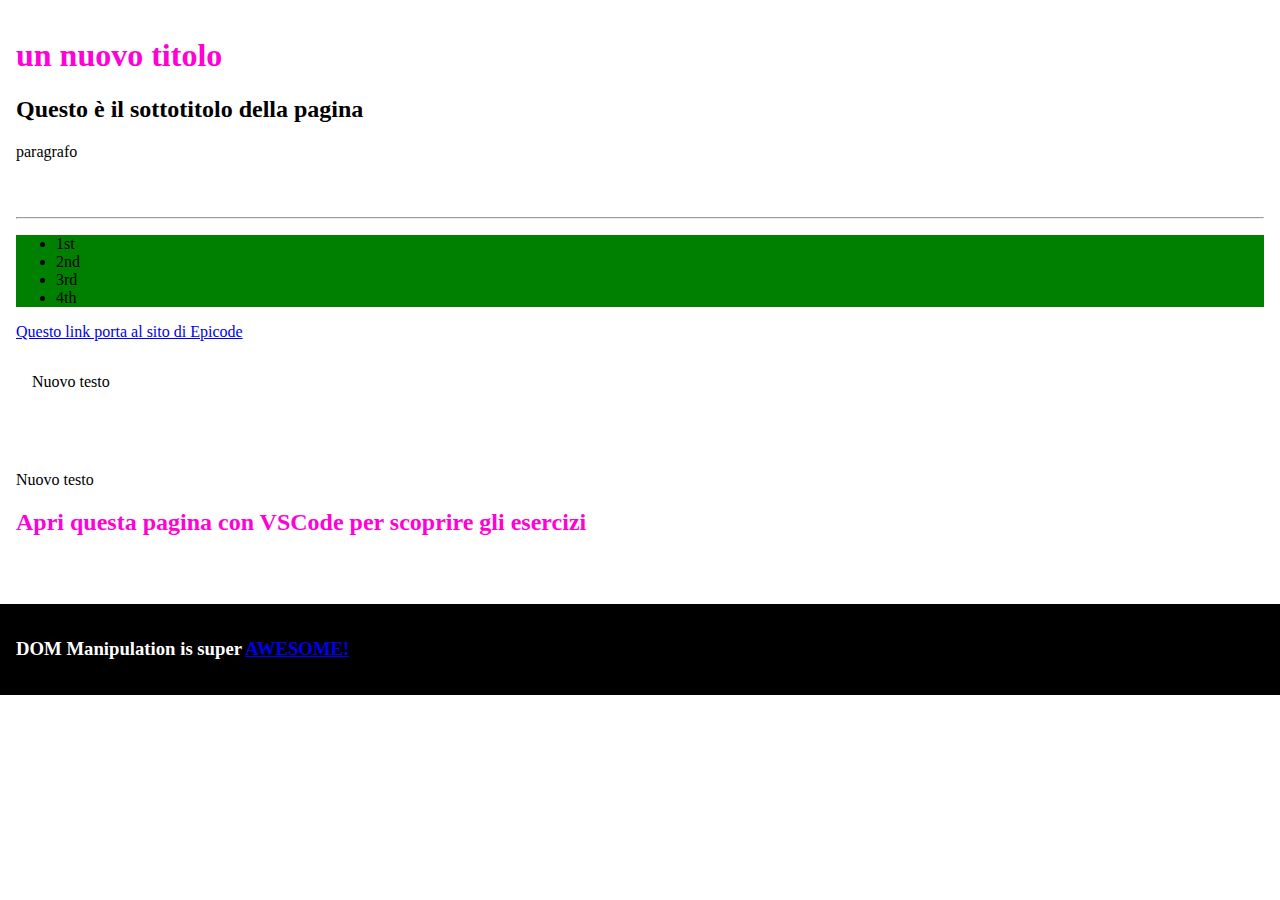
<file: s3/g2/index.html>
<!DOCTYPE html>
<html lang="it">
  <head>
    <meta charset="UTF-8" />
    <meta http-equiv="X-UA-Compatible" content="IE=edge" />
    <meta name="viewport" content="width=device-width, initial-scale=1.0" />
    <title>Document</title>
    <style>
      *,
      *::before,
      *::after {
        box-sizing: border-box;
      }

      body {
        margin: 0;
      }

      body div,
      footer {
        padding: 1rem;
      }

      footer {
        padding: 1rem;
        background-color: black;
        color: white;
      }

      .myHeading {
        color: #ff00d6;
      }
    </style>
  </head>

  <body>
    <div>
      <h1>Questo è il titolo della pagina</h1>
      <h2>Questo è il sottotitolo della pagina</h2>
    </div>

    <div>
      <hr />

      <ul id="firstList">
        <li>1st</li>
        <li>2nd</li>
        <li>3rd</li>
      </ul>

      <ul id="secondList">
        <li>1st</li>
        <li>2nd</li>
        <li>3rd</li>
      </ul>

      <a href="https://epicode.com/it/">Questo link porta al sito di Epicode</a>

      <div>
        <p>Questo testo è un placeholder per gli esercizi</p>
      </div>
    </div>

    <div>
      <p>Anche questo testo è per gli esercizi</p>
      <h2 id="changeMyColor" style="color: #ff00d6">
        Apri questa pagina con VSCode per scoprire gli esercizi
      </h2>
    </div>

    <div id="tableArea"></div>

    <footer>
      <h3>
        DOM Manipulation is super
        <a
          href="https://developer.mozilla.org/en-US/docs/Learn/JavaScript/Client-side_web_APIs/Manipulating_documents"
          >AWESOME!</a
        >
      </h3>
    </footer>
    <script>
      /* ESERCIZIO 1
       Scrivi una funzione per cambiare il titolo della pagina in qualcos'altro
    */


      const titolonuovo= function (nuovotitolo) {
      let title = document.querySelector('h1');
      title.innerHTML = nuovotitolo;
    }
    titolonuovo('un nuovo titolo');

      /* ESERCIZIO 2
       Scrivi una funzione per aggiungere al titolo della pagina una classe "myHeading"
    */

    const titolotesta = function () {
      let title = document.querySelector('h1');
      title.classList.add('myHeading');
    }
   titolotesta();

      /* ESERCIZIO 3
       Scrivi una funzione che cambi il testo dei p figli di un div
      */

     
    const cambiap = function (testoscritto) {
      let p = document.querySelectorAll('div > p');
      p.forEach(el => el.innerHTML = testoscritto);
    }
   cambiap('Nuovo testo');

      /* ESERCIZIO 4
       Scrivi una funzione che cambi la proprietà href di ogni link (tranne quello nel footer) con il valore https://www.google.com
      */

      const cambialink = function () {
      a = document.querySelectorAll('a:not(footer a)');
      a.forEach(el => el.href = 'https://www.google.com');
    }
    cambialink();

      /* ESERCIZIO 5
       Scrivi una funzione che aggiunga un nuovo elemento lista alla seconda lista non ordinata
    */

    const aggiungeallaseconda = function () {
      let li = document.createElement('li');
      li.innerHTML = '4th';
      let target = document.querySelector('ul:nth-of-type(2)');
      target.append(li);
    }
    aggiungeallaseconda();

      /* ESERCIZIO 6
       Scrivi una funzione che aggiunga un paragrafo al primo div
    */
    const aggiungiparagrafo = function () {
      let firstDiv = document.querySelector('div');
      let newP = document.createElement('p');
      newP.innerHTML = 'paragrafo';
      firstDiv.append(newP);
    }
   aggiungiparagrafo();
     

      /* ESERCIZIO 7
       Scrivi una funzione che faccia scomparire la prima lista non ordinata
    */

    const pooflista = function () {
      document.querySelector('ul').style.display = 'none';
    }
   pooflista();

      /* ESERCIZIO 8 
       Scrivi una funzione che renda verde il background di ogni lista non ordinata
      */

     
    const poofverde= function () {
      uls = document.querySelectorAll('ul');
      uls.forEach(ul => ul.style.backgroundColor = 'green');
    }
    poofverde();
      /* ESERCIZIO 9
       Scrivi una funzione che rimuova l'ultima lettera dall'h1 ogni volta che l'utente lo clicca
      */
      const cliccami = function () {
      let h1 = document.querySelector('h1');
      h1.style.cursor = 'pointer';
      h1.addEventListener('click', () => h1.innerHTML = h1.innerHTML.slice(0, h1.innerHTML.length - 1));
    }
    cliccami();
      

      /* ESERCIZIO 10
       Crea una funzione che, al click sul footer, riveli l'URL del link interno come contenuto di un alert()
      */

      const rivelalink = function () {
      let footerA = document.querySelector('footer a');
      let footer = document.querySelector('footer');
      footer.addEventListener('click', () => alert(`link del footer: ${footerA.href}`));
    }
    rivelalink();

      /* ESERCIZIO 11
       Crea una funzione che crei una tabella nell'elemento con id "tableArea". 
       La tabella avrà 5 elementi e questa struttura: immagine, nome prodotto, quantità, prezzo
    */

      const generateTable = function () {}

      /* ESERCIZIO 12
       Crea una funzione che aggiunga una riga alla tabella precedentemente creata e fornisca i dati necessari come parametri
    */

      const addRow = function () {}

      /* ESERCIZIO 14
      Crea una funzione che nasconda le immagini della tabella quando eseguita
    */

      const hideAllImages = function () {}

      /* EXTRA ESERCIZIO 15
      Crea una funzione che cambi il colore del h2 con id "changeMyColor" con un colore random ad ogni click ricevuto
    */

      const changeColorWithRandom = function () {}

      /* EXTRA ESERCIZIO 16
      Crea una funzione che elimini le vocali da ogni elemento testuale della pagina (puoi aiutarti con i nuovi metodi degli array di ES6)
    */

      const deleteVowels = function () {}
    </script>
  </body>
</html>
</file>
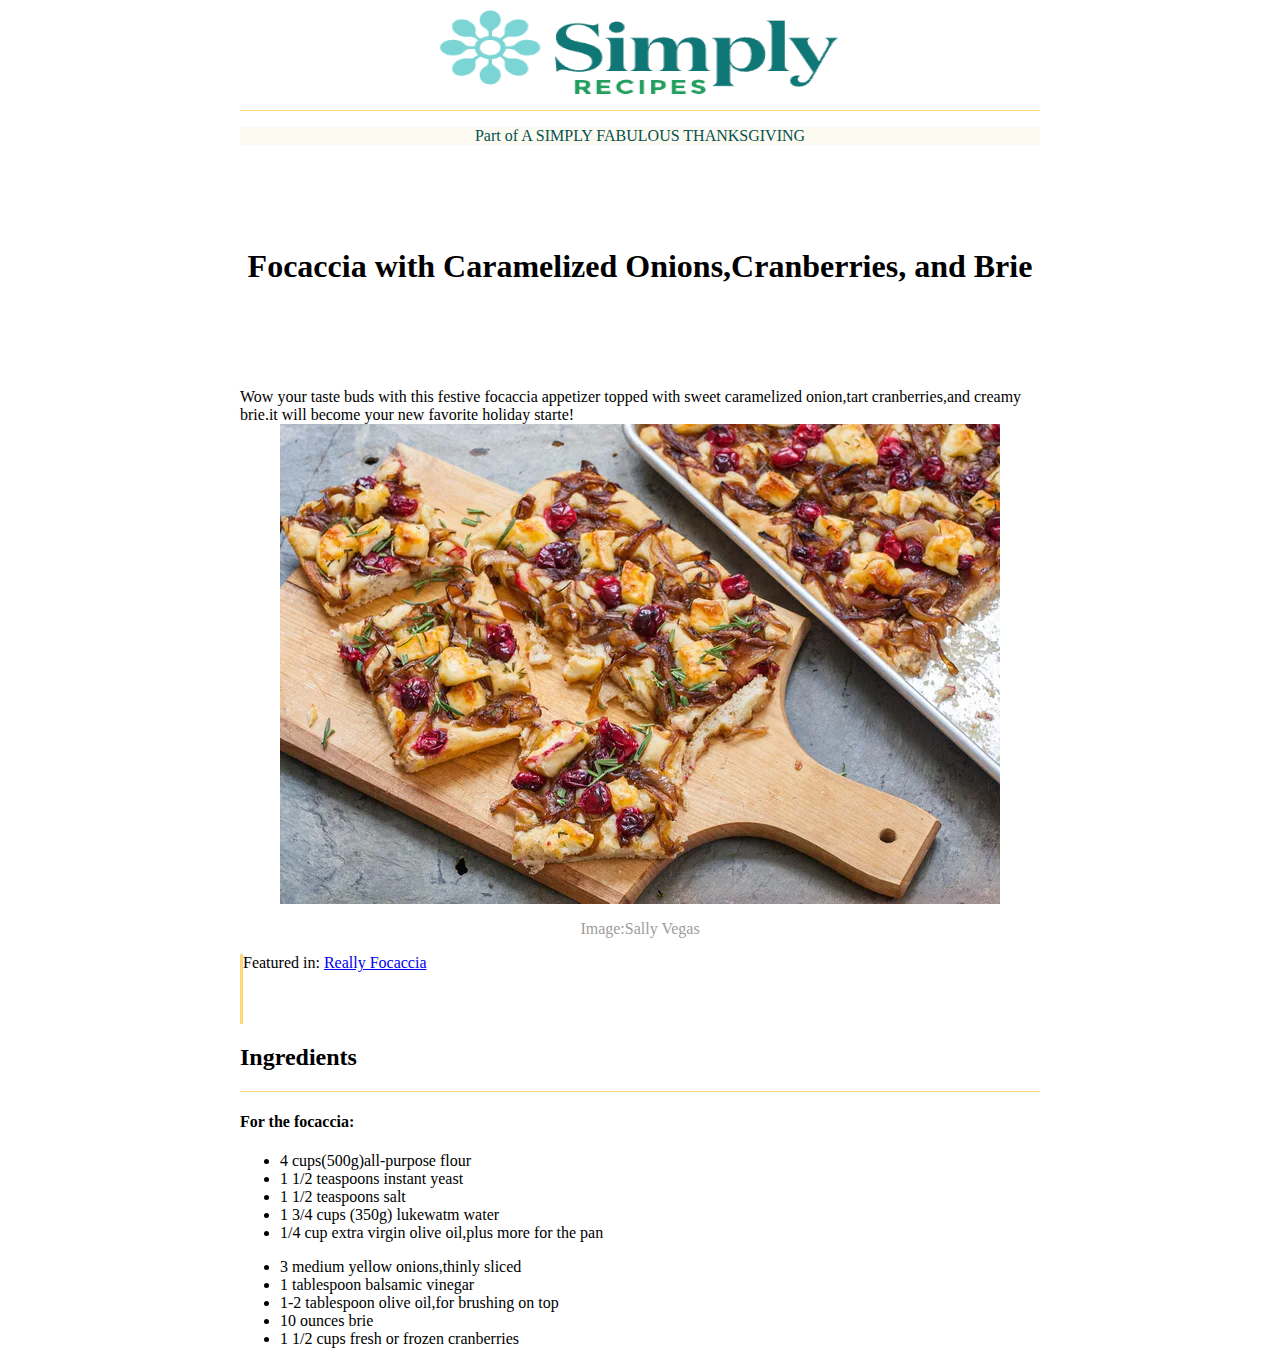
<file: s1/g3/Esercizio/index.html>
<!DOCTYPE html>
<html lang="ita">
<head>
    <meta charset="UTF-8">
    <meta name="viewport" content="width=device-width, initial-scale=1.0">
    <title>Focaccia with Caramelized Onions, Cranberries, and Brie</title>
    <link rel="stylesheet" href="style css/Style.css">
<style type="text/css">
hr
{
color: #ffd877;
background: #ffd877;
border: 0;
height: 1px;
}
.linea {
  border-left: 3px solid #ffd877;
  height: 70px;
}


</style>
</head>
<body >
    <div id="contenitore">
    <div class="container">
            <img src="Immagini/logo.png" alt="">
    </div>
<div> <hr> </div>
<p><div class="verde">Part of A SIMPLY FABULOUS THANKSGIVING 
</div> 
</p> 
<p style="word-wrap:break-word;">
<h1 style="word-wrap: break-word;" class="titolo1">Focaccia with Caramelized Onions,Cranberries, and Brie</h1>
</p>
<p>
<div>
Wow your taste buds with this festive focaccia appetizer topped with sweet caramelized onion,tart cranberries,and creamy brie.it will become your new favorite holiday starte!
</div>
<div class="container2">
<img src="Immagini/focaccia.png"> </div>
<p class="titolo4">Image:Sally Vegas</p>
<div class="linea">
<div>Featured in:
 <a href="https://youtu.be/7njSrOKolv0?si=G_YNiXOiPLp0NL_q" target="_blank">Really Focaccia</a></div>

</div>
<div>
    <h2>
        Ingredients </h2>
        <hr id="hr2">
</div>
<h4> For the focaccia:</h4>
<ul>
    <li>4 cups(500g)all-purpose flour</li>
    <li>1 1/2 teaspoons instant yeast</li>
    <li>1 1/2 teaspoons salt</li>
    <li>1 3/4 cups (350g) lukewatm water</li>
    <li>1/4 cup extra virgin olive oil,plus more for the pan</li>
</ul>
<ul>
    <li>3 medium yellow onions,thinly sliced</li>
    <li>1 tablespoon balsamic vinegar</li>
    <li>1-2 tablespoon olive oil,for brushing on top</li>
    <li>10 ounces brie</li>
    <li>1 1/2 cups fresh or frozen cranberries</li>
</ul>


</div>
</body>
</html>
</file>
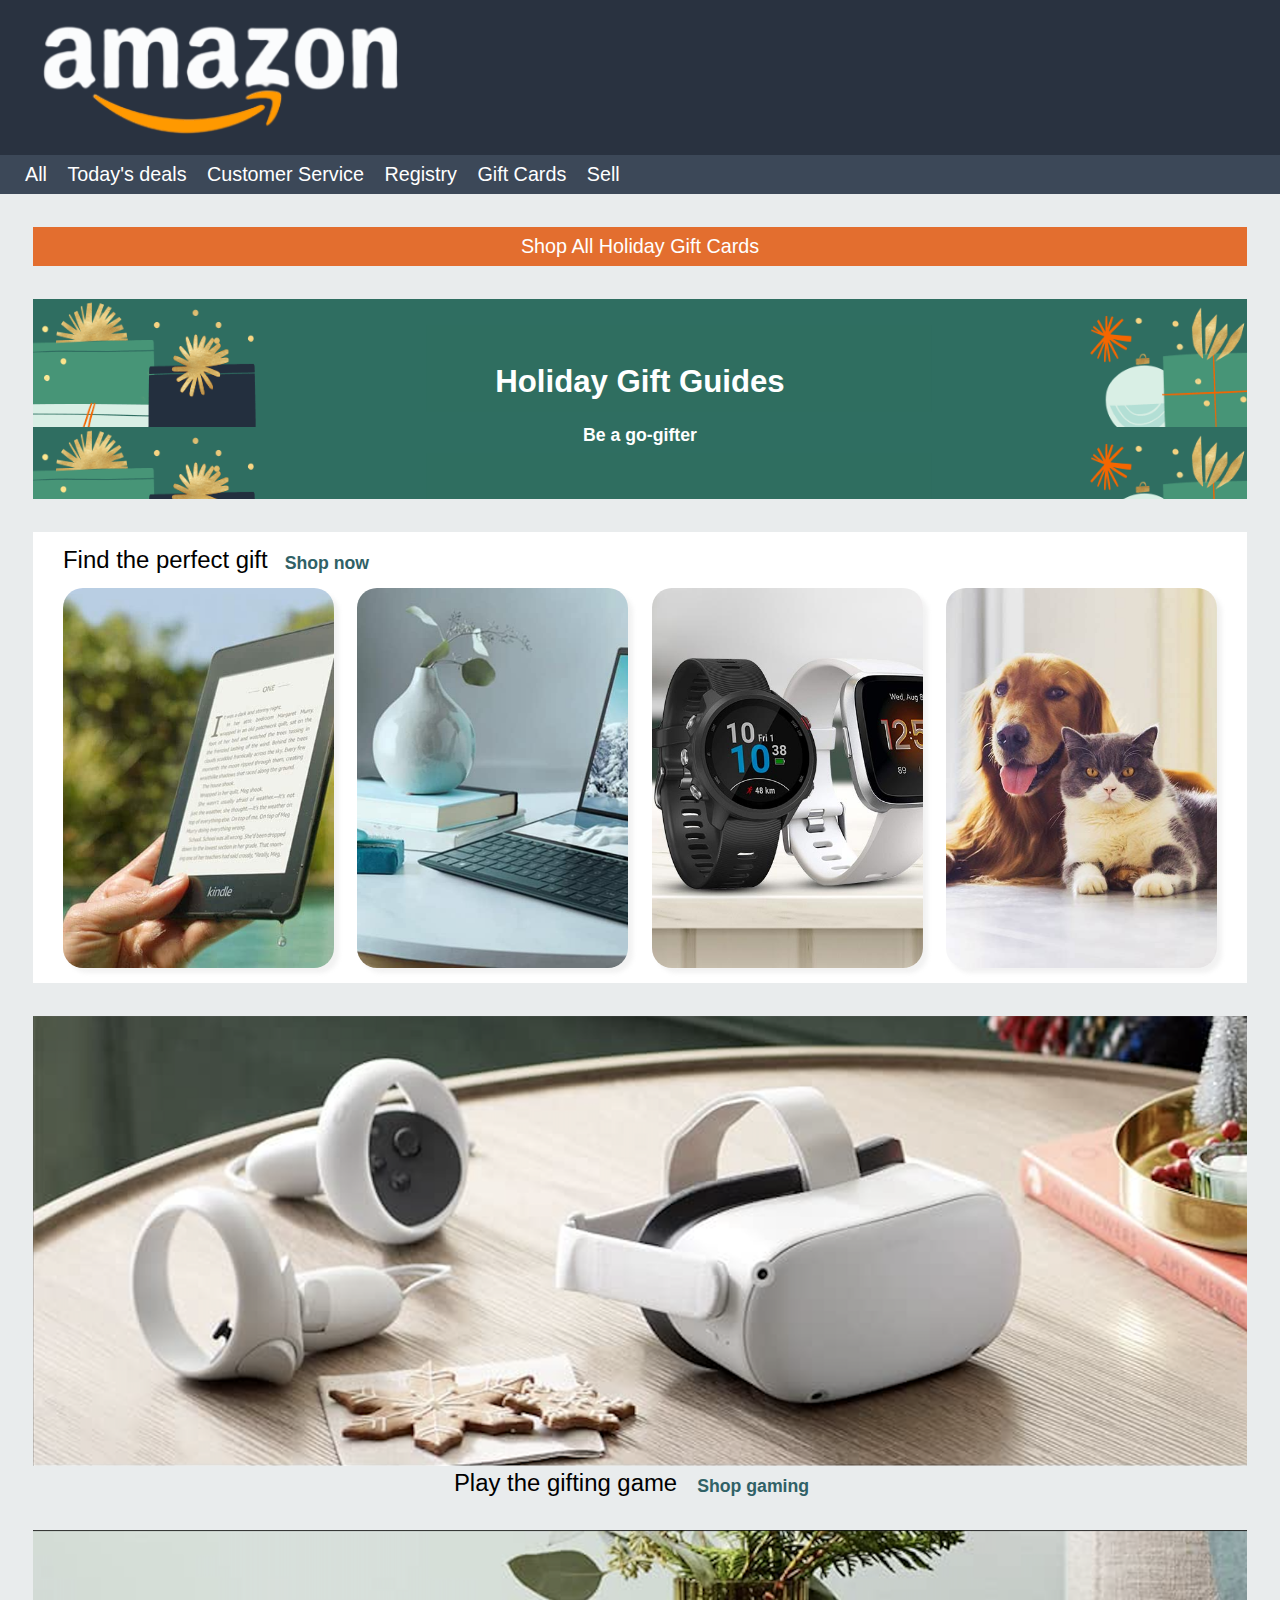
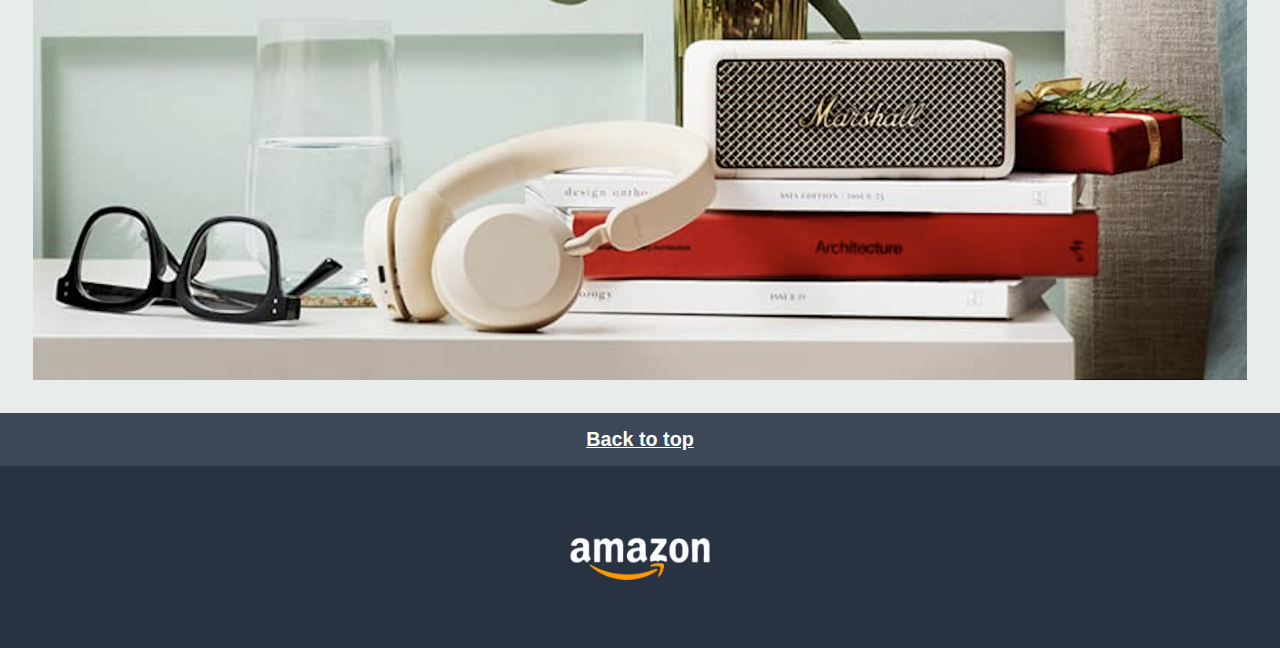
<file: s2/Progetto Settimanale/JS Exercises/Amazon Page/Index.html>
<!DOCTYPE html>
<html lang="it">

<head>
    <meta charset="UTF-8">
    <meta name="viewport" content="width=device-width, initial-scale=1.0">
    <meta name="description" content="Riproduzione di una pagina Amazon">
    <link rel="stylesheet" href="./assets/css/reset.css">
    <link rel="stylesheet" href="./assets/css/style.css">
    <title>Pictures - Amazon</title>
</head>

<body class="bg-light">
    <header id="header" class="bg-dark-blue">
        <div id="logo">
            <img src="./assets/images/logo.png" alt="Logo Amazon" id="top">
        </div>
        <nav id="main-menu" class="bg-light-blue">
            <ul>
                <li><a href="#">All</a></li>
                <li><a href="#">Today's deals</a></li>
                <li><a href="#">Customer Service</a></li>
                <li><a href="#">Registry</a></li>
                <li><a href="#">Gift Cards</a></li>
                <li><a href="#">Sell</a></li>
            </ul>
        </nav>
    </header>
    <main class="bg-light p-33 color-white">
        <div id="orange-block" class="p-8 text-center capitalize bg-orange">
            <p>shop all holiday gift cards</p>
        </div>
        <div class="text-center mt-30" id="first-block">
            <h1 class="mb-15 capitalize">holiday gift guides</h1>
            <h2 class="small">Be a go-gifter</h2>
        </div>
        <div id="images-block" class="block">
            <div id="find-the-perfect-gift" class="slogan">
                <p class="slogan">Find the perfect gift</p>
                <a href="#">Shop now</a>
            </div>
            <div id="h-images">
                <div id="image_1" class="lg-shadow flex-item-h-image"></div>
                <div id="image_2" class="lg-shadow flex-item-h-image"></div>
                <div id="image_3" class="lg-shadow flex-item-h-image"></div>
                <div id="image_4" class="lg-shadow flex-item-h-image"></div>
            </div>
        </div>

        <div id="image_9" class="block"></div>

        <div id="play-the-gifting-game" class="text-center slogan">
            <p>Play the gifting game</p>
            <a href="#">Shop gaming</a>
        </div>
        <div class="block" id="image_10"></div>


    </main>
    <footer id="footer">
        <div id="back-to-top" class="bg-light-blue text-center p-5">
            <a href="#top">Back to top</a>
        </div>
        <div id="footer-logo" class="p-30 text-center bg-dark-blue">
            <img src="./assets/images/logo.png" alt="Logo Amazon">
        </div>
    </footer>


</body>

</html>
</file>
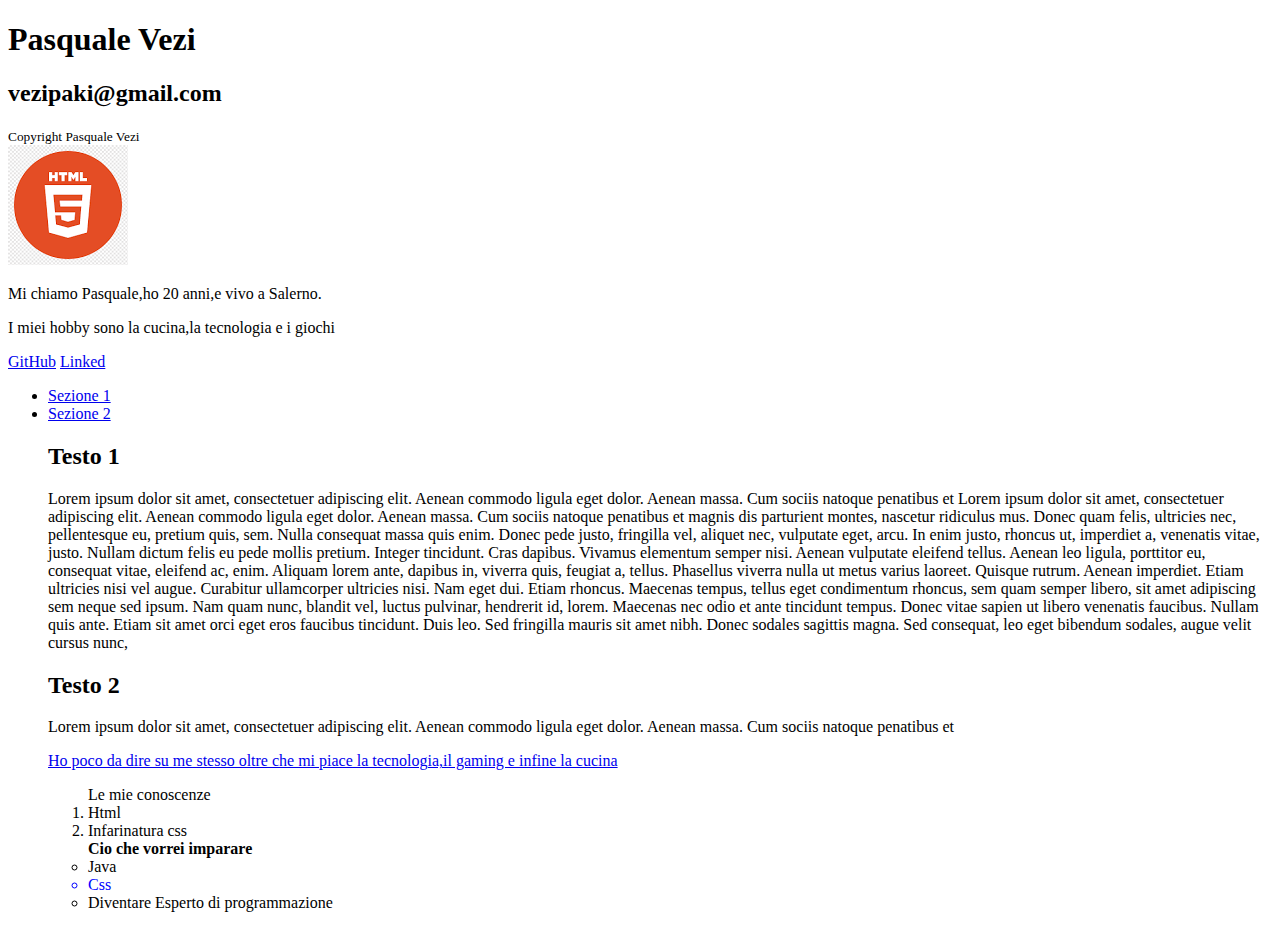
<file: s1/g1/Esercizio S1-L1/Esercizio.html>
<!DOCTYPE html>
<html lang="ita">
<head>
    <meta charset="UTF-8">
    <meta name="viewport" content="width=device-width, initial-scale=1.0">
    <title>Esercizio S1 G1 </title>
</head>

<body>

<h1>Pasquale Vezi</h1>  
<h2>vezipaki@gmail.com</h2>
<main>
    <footer>
        <small>Copyright Pasquale Vezi</small>
    </footer>
<img src="download.png" alt="Logo Html" >
<p>
 Mi chiamo Pasquale,ho 20 anni,e vivo a Salerno.
</p>
<p>
I miei hobby sono la cucina,la tecnologia e i giochi
</p>
</main>
<a href="https://github.com/Canebbasta21" title="Il mio profilo GitHub" target="_blank" rel="Follow">GitHub</a>
<a href="www.linkedin.com/in/pasquale-vezi-3852b3293" title="Il mio profilo Linked" target="_blank" rel="Follow">Linked</a>
<ul>
    <li><a href="#Paragrafo1">Sezione 1</a></li>
    <li><a href="#Paragrafo2">Sezione 2</a></li>
    
<div id="Paragrafo1"> 

<h2>Testo 1 </h2>
<p>Lorem ipsum dolor sit amet, consectetuer adipiscing elit. 
    Aenean commodo ligula eget dolor. Aenean massa. 
    Cum sociis natoque penatibus et Lorem ipsum dolor sit amet, consectetuer adipiscing elit. 
    Aenean commodo ligula eget dolor. Aenean massa. 
    Cum sociis natoque penatibus et magnis dis parturient montes, nascetur ridiculus mus. 
    Donec quam felis, ultricies nec, pellentesque eu, pretium quis, sem. 
    Nulla consequat massa quis enim.
    Donec pede justo, fringilla vel, aliquet nec, vulputate eget, arcu. 
    In enim justo, rhoncus ut, imperdiet a, venenatis vitae, justo. 
    Nullam dictum felis eu pede mollis pretium. Integer tincidunt. Cras dapibus. 
    Vivamus elementum semper nisi. Aenean vulputate eleifend tellus. 
    Aenean leo ligula, porttitor eu, consequat vitae, eleifend ac, enim. Aliquam lorem ante, dapibus in, viverra quis, feugiat a, tellus.
     Phasellus viverra nulla ut metus varius laoreet. Quisque rutrum. Aenean imperdiet. 
     Etiam ultricies nisi vel augue. Curabitur ullamcorper ultricies nisi. Nam eget dui. 
     Etiam rhoncus. Maecenas tempus, tellus eget condimentum rhoncus, sem quam semper libero, sit amet adipiscing sem neque sed ipsum. Nam quam nunc, blandit vel, luctus pulvinar, hendrerit id, lorem. Maecenas nec odio et ante tincidunt tempus. 
     Donec vitae sapien ut libero venenatis faucibus. Nullam quis ante.
      Etiam sit amet orci eget eros faucibus tincidunt. Duis leo. Sed fringilla mauris sit amet nibh.
       Donec sodales sagittis magna.
    Sed consequat, leo eget bibendum sodales, augue velit cursus nunc,
</p>
<div id="Paragrafo2">
    <h2>Testo 2 </h2>
        <p> 
            Lorem ipsum dolor sit amet, consectetuer adipiscing elit. 
            Aenean commodo ligula eget dolor. Aenean massa. 
            Cum sociis natoque penatibus et
        </p>
</div>
<p>
<a href="#">Ho poco da dire su me stesso oltre che mi piace la tecnologia,il gaming e infine la cucina</a>
</a></p>
<div>
<ol>
 Le mie conoscenze
    <li>Html</li>
    <li>Infarinatura css</li>

</ol>
<ul>
    <strong>Cio che vorrei imparare</strong>
    <li>Java</li>
    <li style="color: blue;">Css</li>
    <li>Diventare Esperto di programmazione</li>
</ul>
</div>

</body>
</html>
</file>
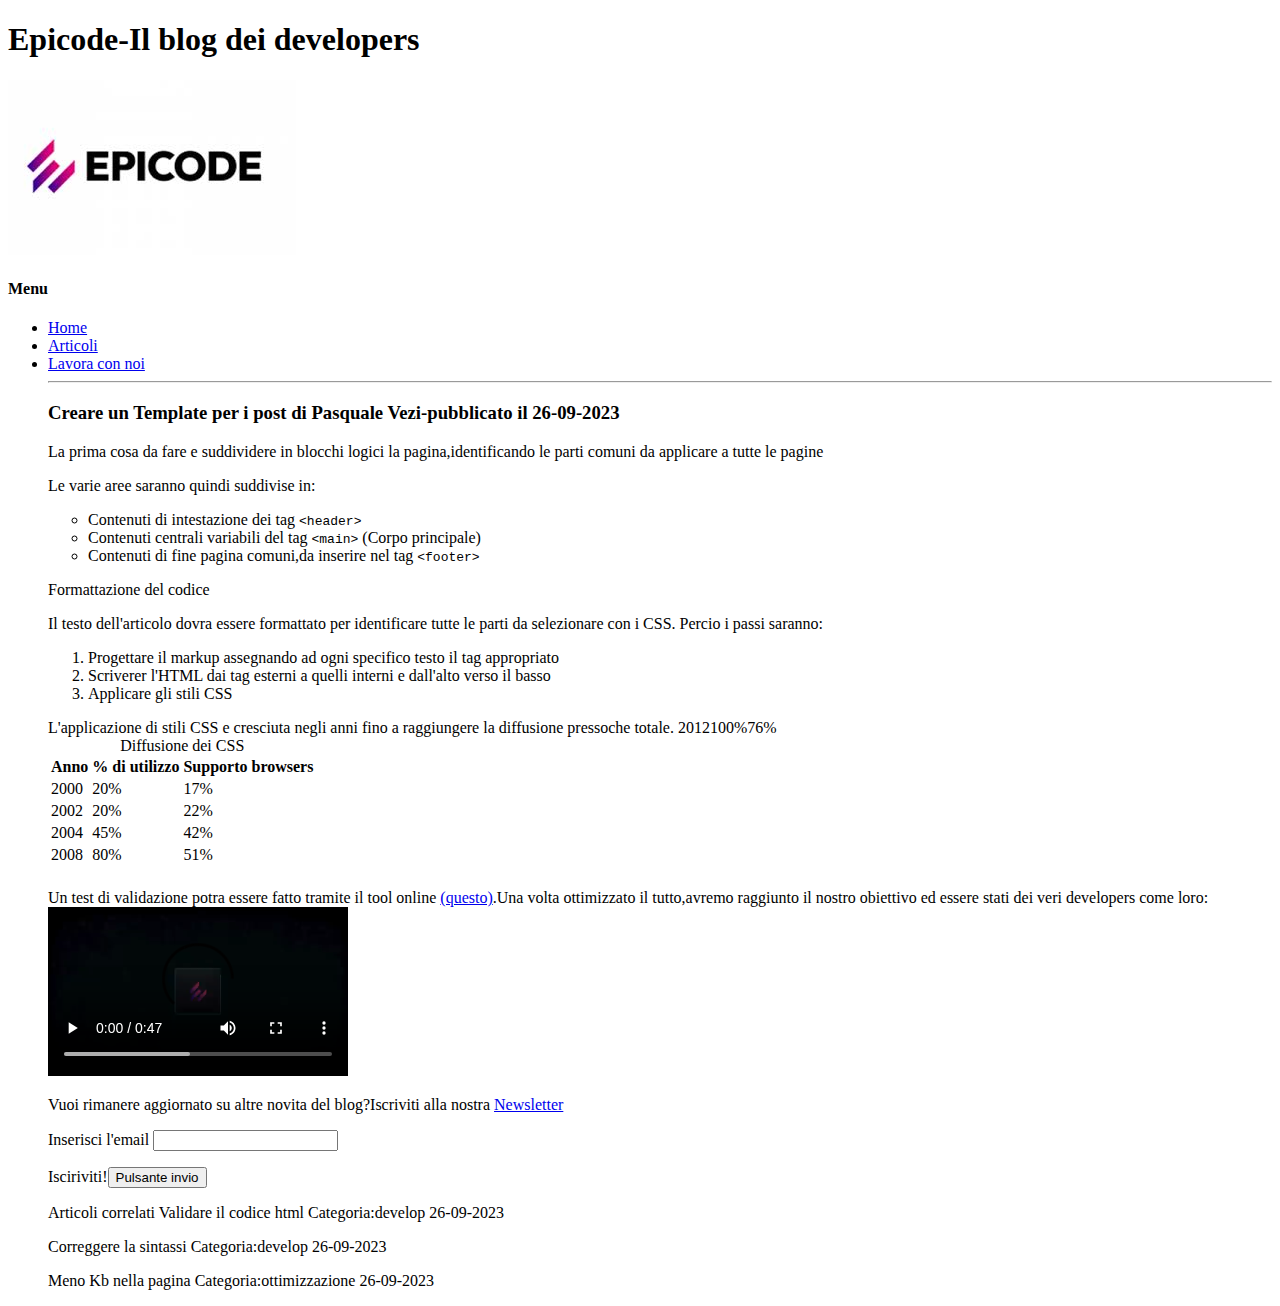
<file: s1/g2/Esercizio g2/Sviluppo di una pagina web - Blog Epicode.html>
<!DOCTYPE html>
<html lang="ita">
<head>
    <meta charset="UTF-8">
    <meta name="Paki " content="Primi passi operativi per creare un modello di pagina Html per un post.Scopri come iniziare in modo facile">
    <title>Sviluppo di una pagina web-Blog Epicode</title>
</head>
<body>
 
 <H1>Epicode-Il blog dei developers</H1>
 <img src="download.jpg" alt="">
 <h4>Menu</h4>
 <ul>

    <li><a href="#Home">Home</a></li>
    <li><a href="#Articoli">Articoli</a></li>
    <li><a href="#Lavora con noi ">Lavora con noi </a></li>
<hr>
<h3>Creare un Template per i post di Pasquale Vezi-pubblicato il 26-09-2023</h3>
<p>
La prima cosa da fare e suddividere in blocchi logici la pagina,identificando le parti comuni da applicare a tutte le pagine
</p>
<div> 
    <p>
        Le varie aree saranno quindi suddivise in:
        <ul>
            <li>Contenuti di intestazione dei tag <code>&lt;header></code> </li>
            <li>Contenuti centrali variabili del tag <code>&lt;main></code> (Corpo principale)</li>
            <li>Contenuti di fine pagina comuni,da inserire nel tag <code>&lt;footer></code></li>

          </ul>  

            

            
           
        
    
        

    </p>
</div>
<p>
Formattazione del codice
</p>
<p>
Il testo dell'articolo dovra essere formattato per 
identificare tutte le parti da selezionare con i CSS. 
Percio i passi saranno:
<ol>
<li> Progettare il markup assegnando ad ogni specifico testo il tag appropriato</li>
<li> Scriverer l'HTML dai tag esterni a quelli interni e dall'alto verso il basso</li>
<li> Applicare gli stili CSS</li>
</ol>
</p>
L'applicazione di stili CSS e cresciuta negli anni fino a raggiungere
la diffusione pressoche totale.
<table>
    <caption> Diffusione dei CSS </caption>
        <tr>
            <th>Anno</th>
                <th>% di utilizzo</th>
        
             <th> Supporto browsers</th>
        </tr>
        <tr>
        <td>2000</td>
          <td>20%</td>
        <td>17%</td>
        </tr>
            <tr>
        <td> 2002</td>
        <td>20%</td>
     <td> 22%</td>
            </tr>
        <tr>
     <td>2004</td>
     <td>45%</td>
     <td>42%</td>
     </tr>
     <tr>
        <td>2008</td>
        <td>80%</td>
        <td>51%</td>
     </tr>
     <tr>2012</tr>
     <tr>100%</tr>
     <tr>76%</tr>
</table>
<P>
Un test di validazione potra essere fatto tramite il tool online 
<a href="https://www.niering.it/servizi/verifica-validazione-e-testing/" target="_blank">
    (questo)</a>.Una volta ottimizzato il tutto,avremo raggiunto il nostro obiettivo ed essere stati dei veri 
    developers come loro:
    <video src="EPICODE - Impara a programmare e avvia la tua carriera nel tech.mp4" controls width="300PX"></video>
</P>
<p>
Vuoi rimanere aggiornato su altre novita del blog?Iscriviti alla nostra
<a href="https://epicode.com/it/candidati/" target="_blank">Newsletter</a>
</p>
<p>Inserisci l'email <input type="email">
</p>
<p> Isciriviti!<button type="button">Pulsante invio</button></p>
Articoli correlati
Validare il codice html 
Categoria:develop 
26-09-2023 
<p>Correggere la sintassi
    Categoria:develop 
    26-09-2023
</p>
<p>
Meno Kb nella pagina
Categoria:ottimizzazione 
26-09-2023
</p>


</body>
</html>
</file>
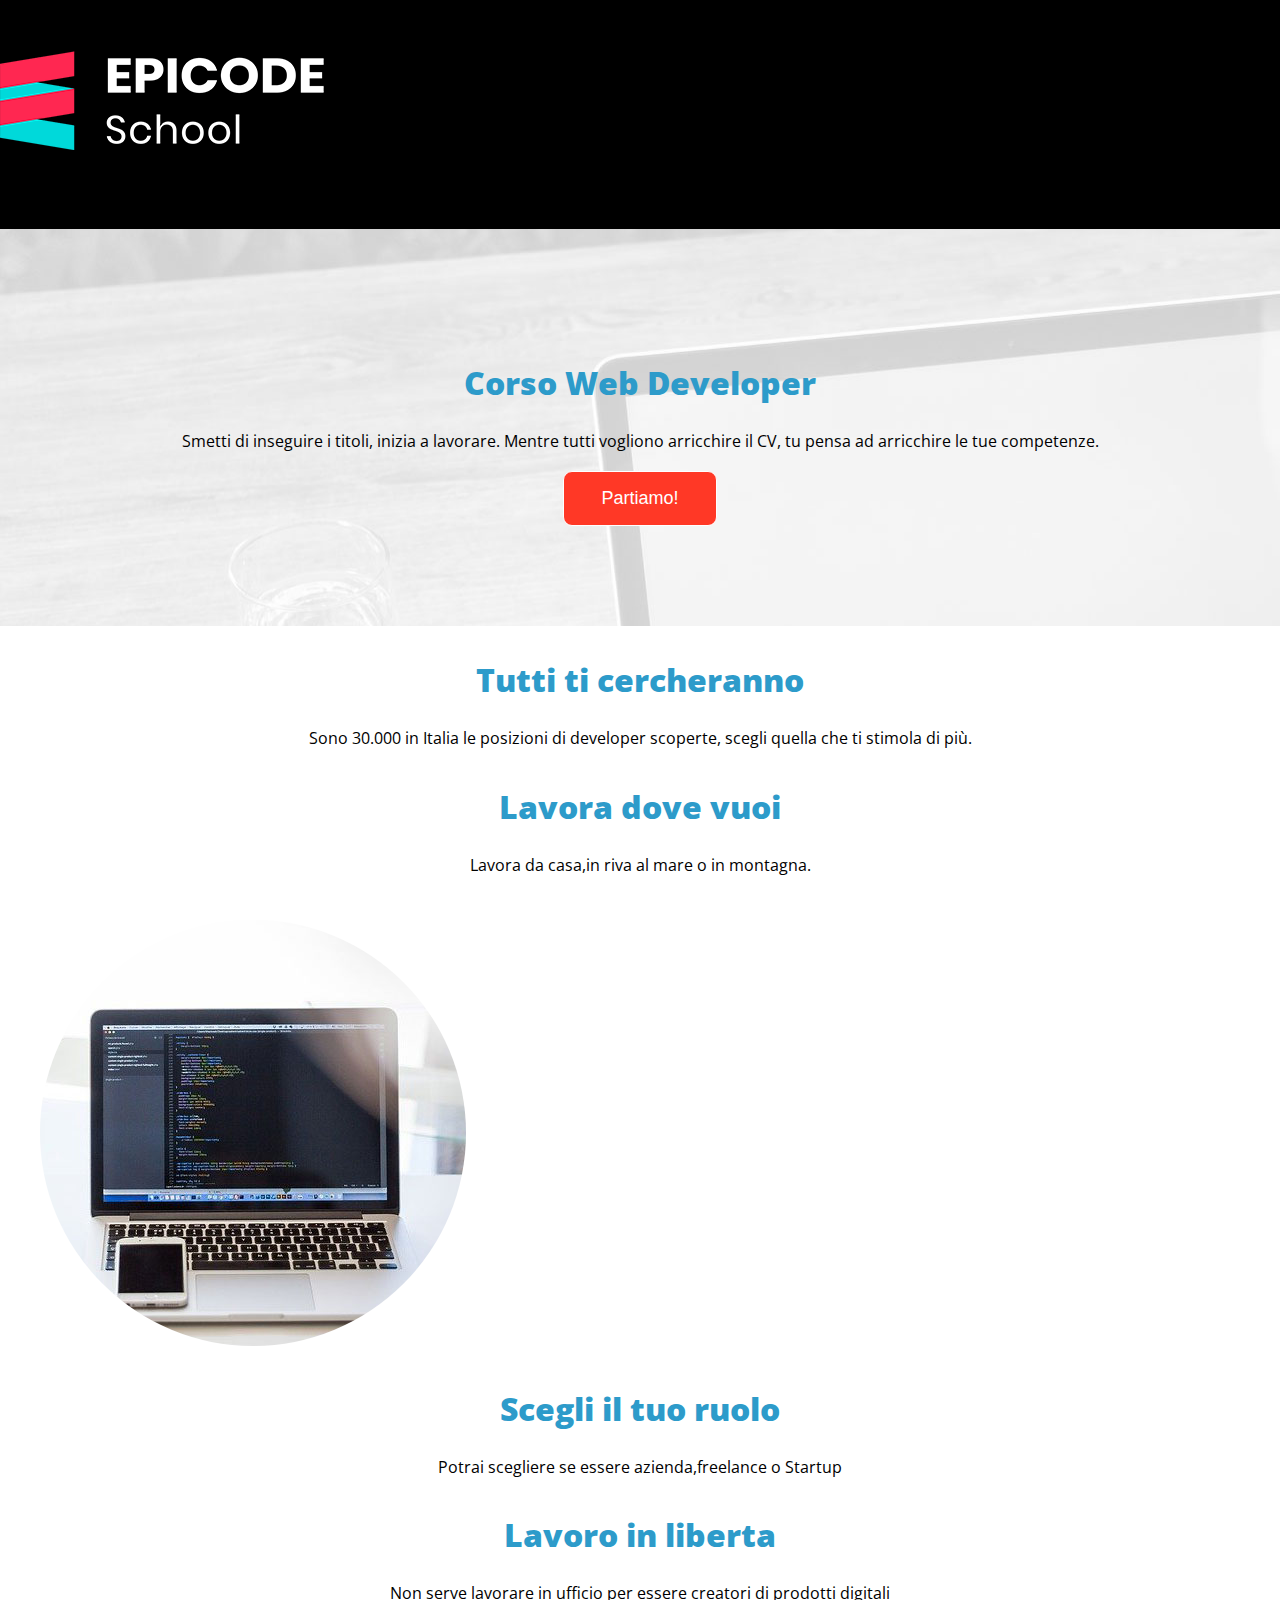
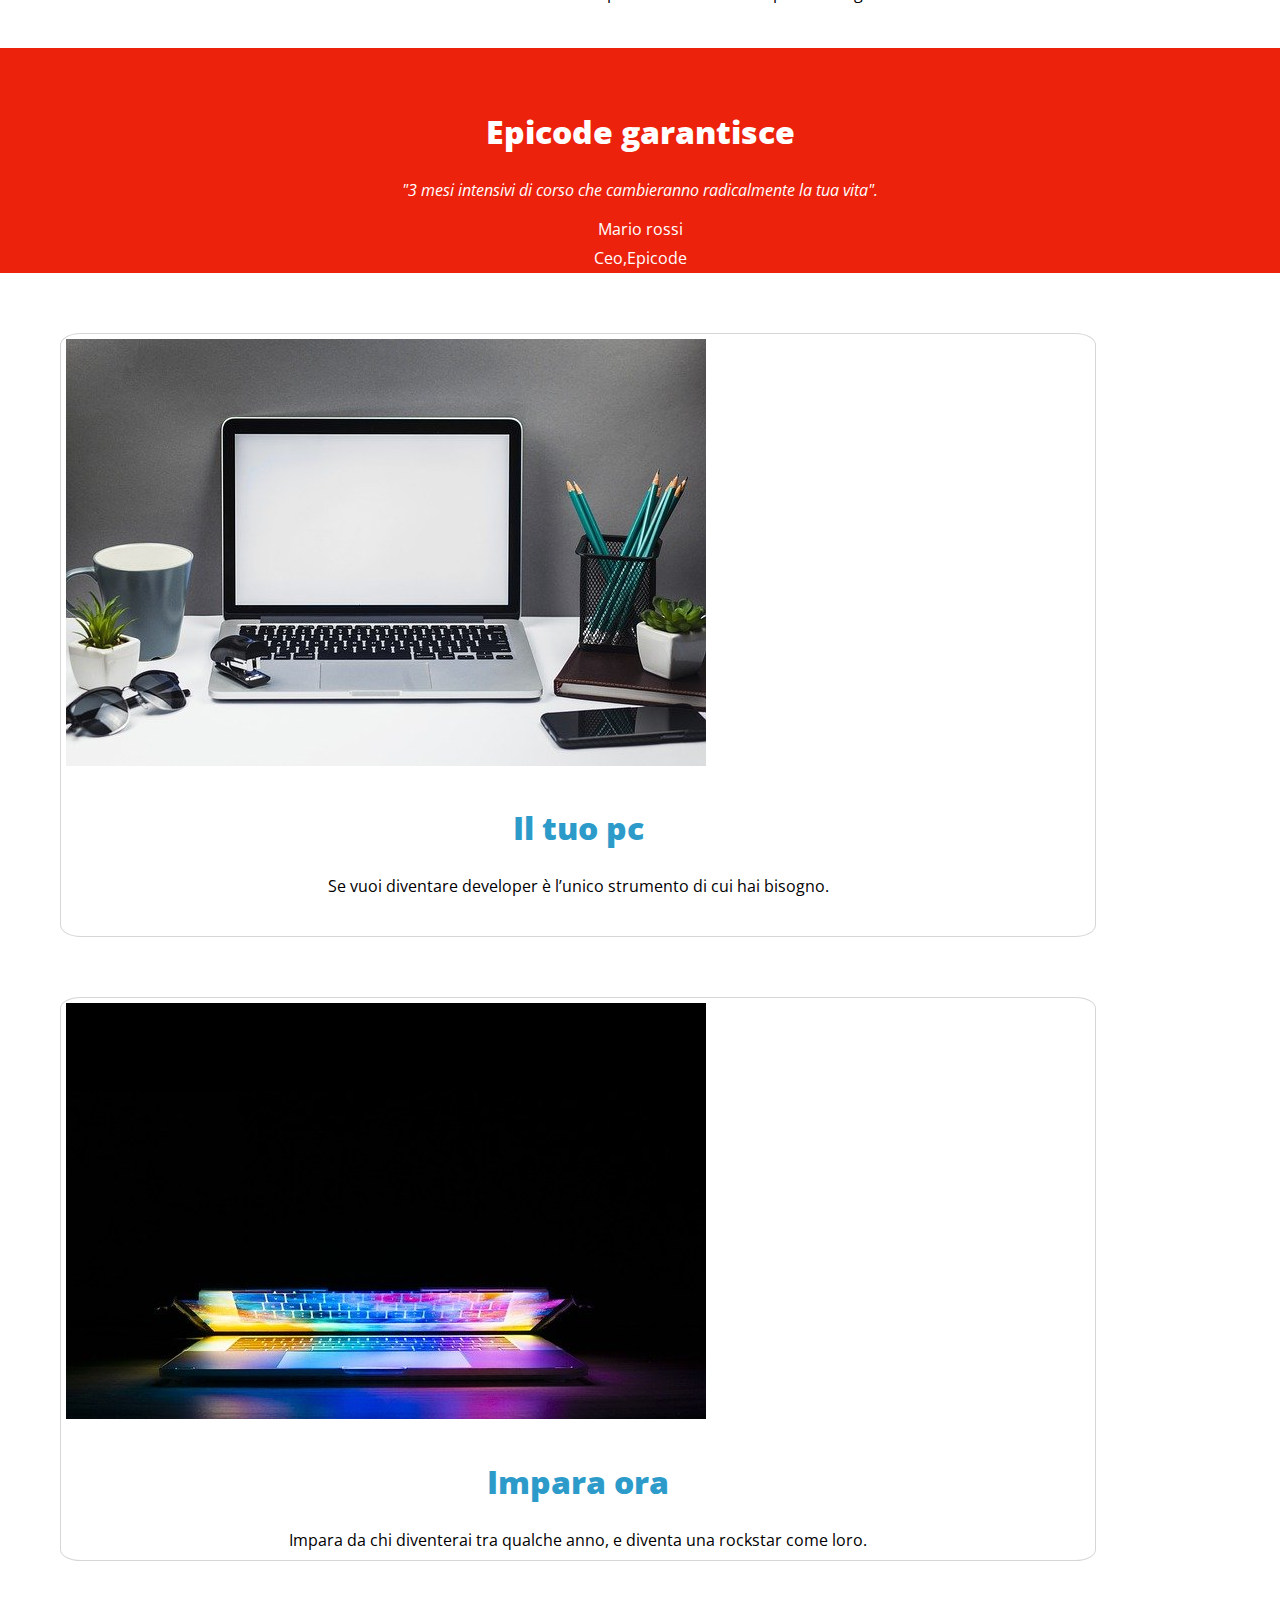
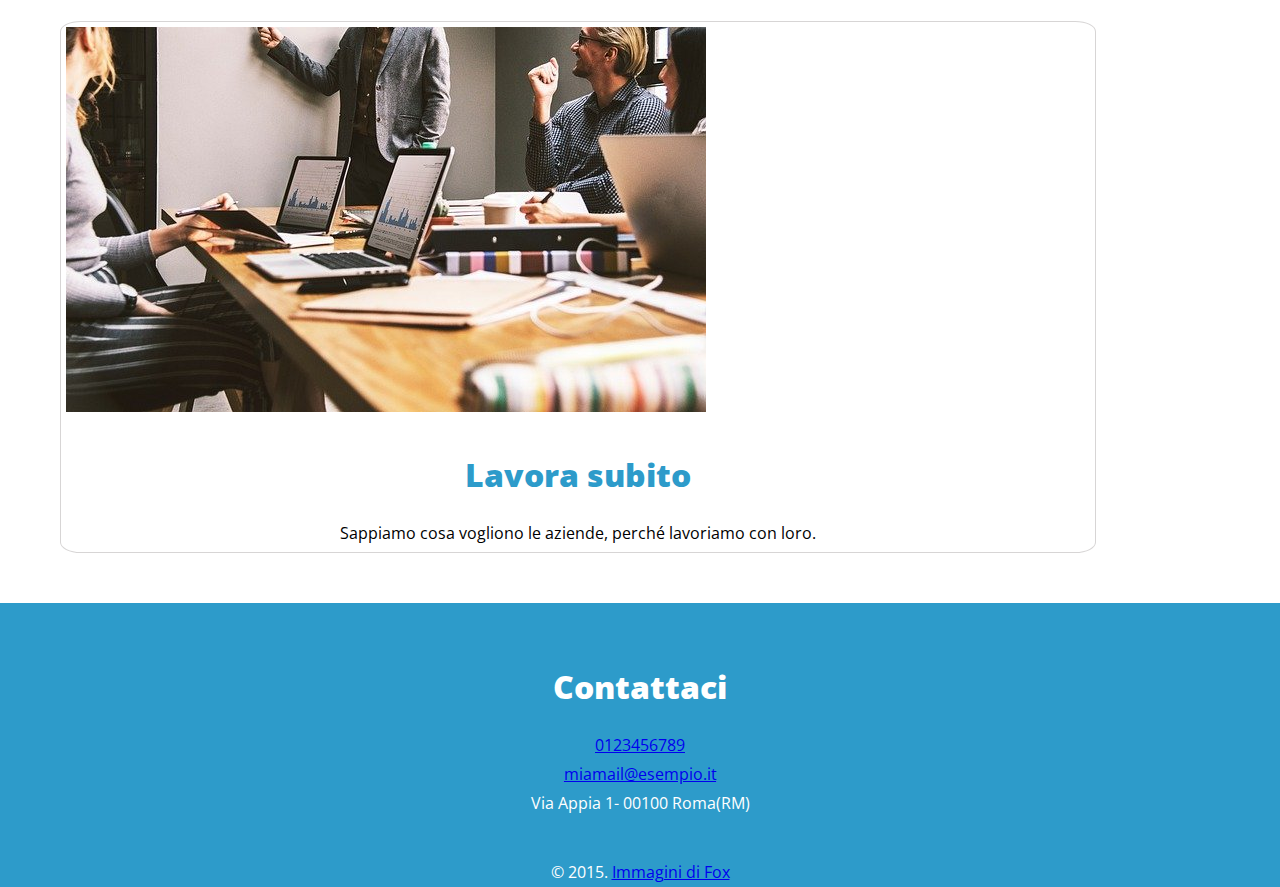
<file: s1/progetto/esercizio settimanale/articolo.html>
<!DOCTYPE html>
<html lang="it">
  <head>
    <meta charset="utf-8" />
    <title>Sviluppo di una pagina web - Blog Epicode</title>
    <meta
      name="description"
      content="Primi passi operativi per creare un modello di pagina HTML per un post. Scopri come iniziare in modo facile."
    />
    <meta name="viewport" content="width=device-width, initial-scale=1" />

    <link rel="stylesheet" href="Style/font-awesome.css">
    <link rel="stylesheet" href="Style/reset.css"> 
     <link rel="stylesheet" href="Style/style.css">
  </head>
  <body>
    <header>
      <div class="immagini">
      <img src="Img/logo.png"  alt="logo del blog"> </div>
      </header>
      <article id="sfondo">
      <div>
    
          <h1> Corso Web Developer</h1>
          <p id="paragrafi">
            Smetti di inseguire i titoli, inizia a lavorare. 
            Mentre tutti vogliono arricchire il CV, 
            tu pensa ad arricchire le tue competenze.
          </p>
          <p> 
          <a href="https://youtu.be/AWM5ZNdWlqw?si=XRgbK17HcF4ZxVdL" target="_blank" class="btn">Partiamo!</a>
        </p> </article>
        <article id="Contenitore">
      <div>
      <h1>Tutti ti cercheranno</h1>
      <p>Sono 30.000 in Italia le posizioni di developer scoperte, scegli quella che ti stimola di più.
      </p>
      </div>
      <div>
        <h1>Lavora dove vuoi</h1>
        <p>Lavora da casa,in riva al mare o in montagna.</p> 
        <img class="immagine2"src="Img/notebook.jpg" alt="notebook">
     </div>
      <div>
        <h1>Scegli il tuo ruolo</h1>
        <p>
          Potrai scegliere se essere azienda,freelance o Startup
        </p>
      </div>
      <div >
       <h1>Lavoro in liberta</h1> 
       <p>Non serve lavorare in ufficio per essere creatori di prodotti digitali</p>
      </div>
      <div id="garantisce">
      <h2>Epicode garantisce</h2>
      <p id="mesi">"3 mesi intensivi di corso che cambieranno radicalmente la tua vita".</p>
       <p class="mario">Mario rossi</p>
       <p class="mario">Ceo,Epicode</p> 
      </div>
       <div id="pc">
        <img src="Img/foto1.jpg" alt="Foto pc"> 
        <article id="ultimemod">
        <h1>Il tuo pc</h1>
        <p>Se vuoi diventare developer è l’unico strumento di cui hai bisogno.</p>
      </article>
       </div>
       <div id="pc">
        <img src="Img/foto2.jpg" alt=""> 
        <h1>Impara ora</h1>
        <p>Impara da chi diventerai tra qualche anno, e diventa una rockstar come loro.
        </p></div>
      
       <div id="pc">
        <img src="Img/foto3.jpg" alt="">
        <h1>Lavora subito</h1>
        <p>Sappiamo cosa vogliono le aziende, perché lavoriamo con loro.
        </p>
       </div></article>
       <div id="fine">
       
     <h2>Contattaci</h2>
     
        <p> <u><a href="tel:0123456789">0123456789</a></u></p>
         <p> <u><a href="mailto:miamail@esempio.it">miamail@esempio.it</a></p></u>
            <p>Via Appia 1- 00100 Roma(RM)</p>    
          </article> </div>
          
           <div class="quasifine">
            
           &copy; 2015. <a href="https://youtu.be/1yDTMcd0wM8?si=xkfKuH8ts-1_4HZi&t=9" target="_blank">Immagini di Fox</a>
           </div> 
  </body>
</html>
</file>
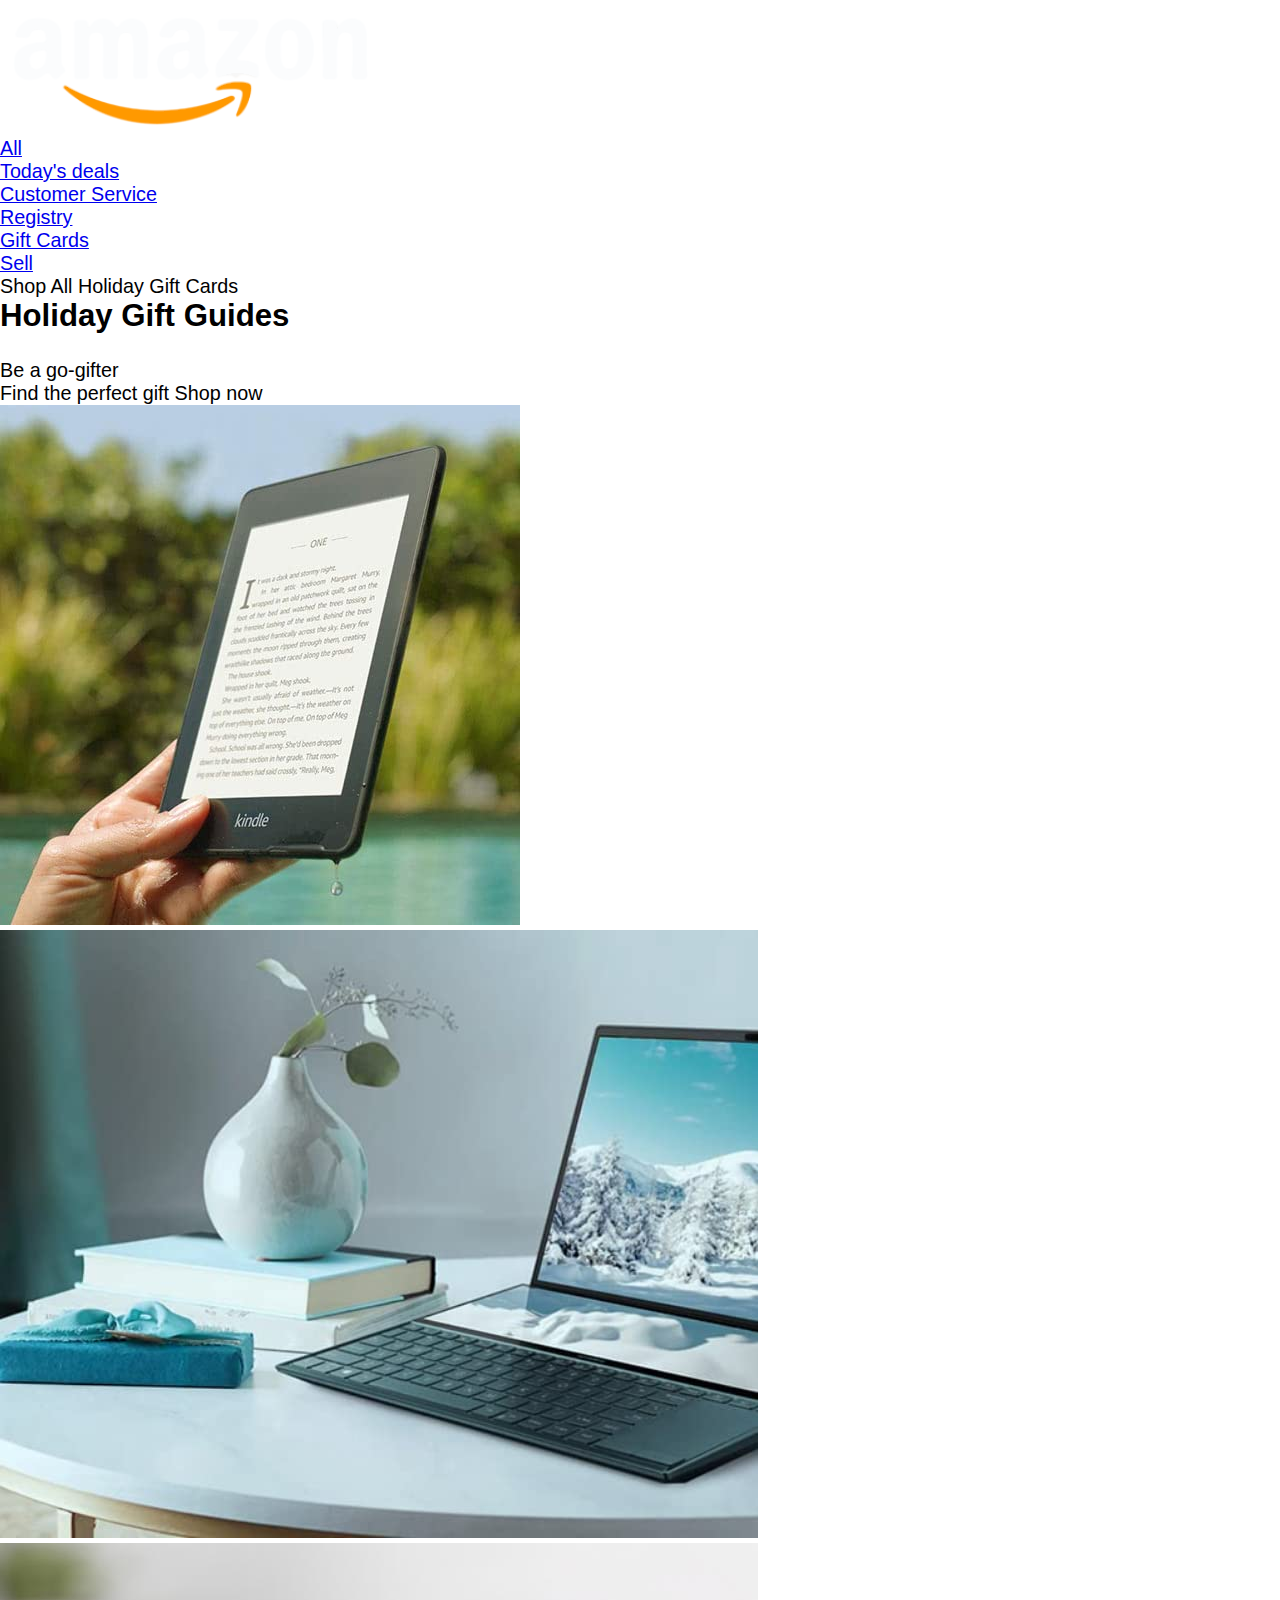
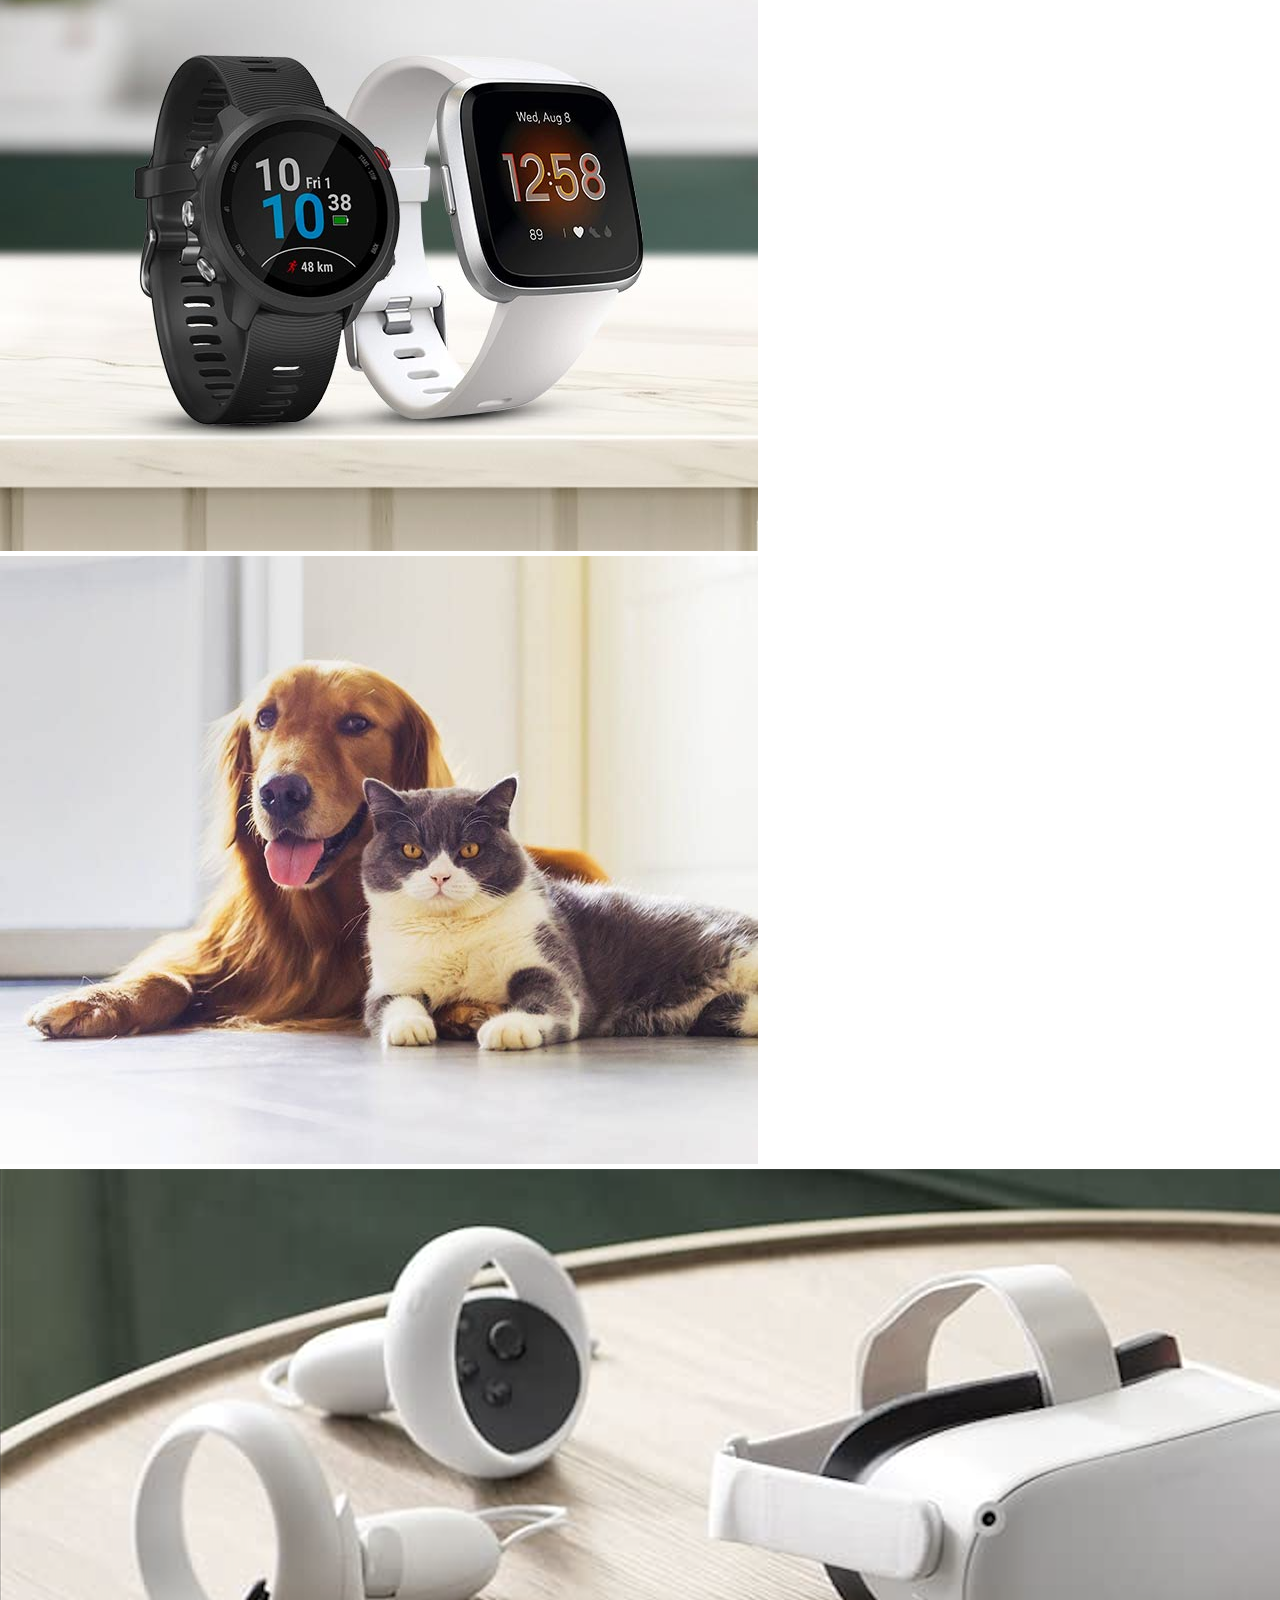
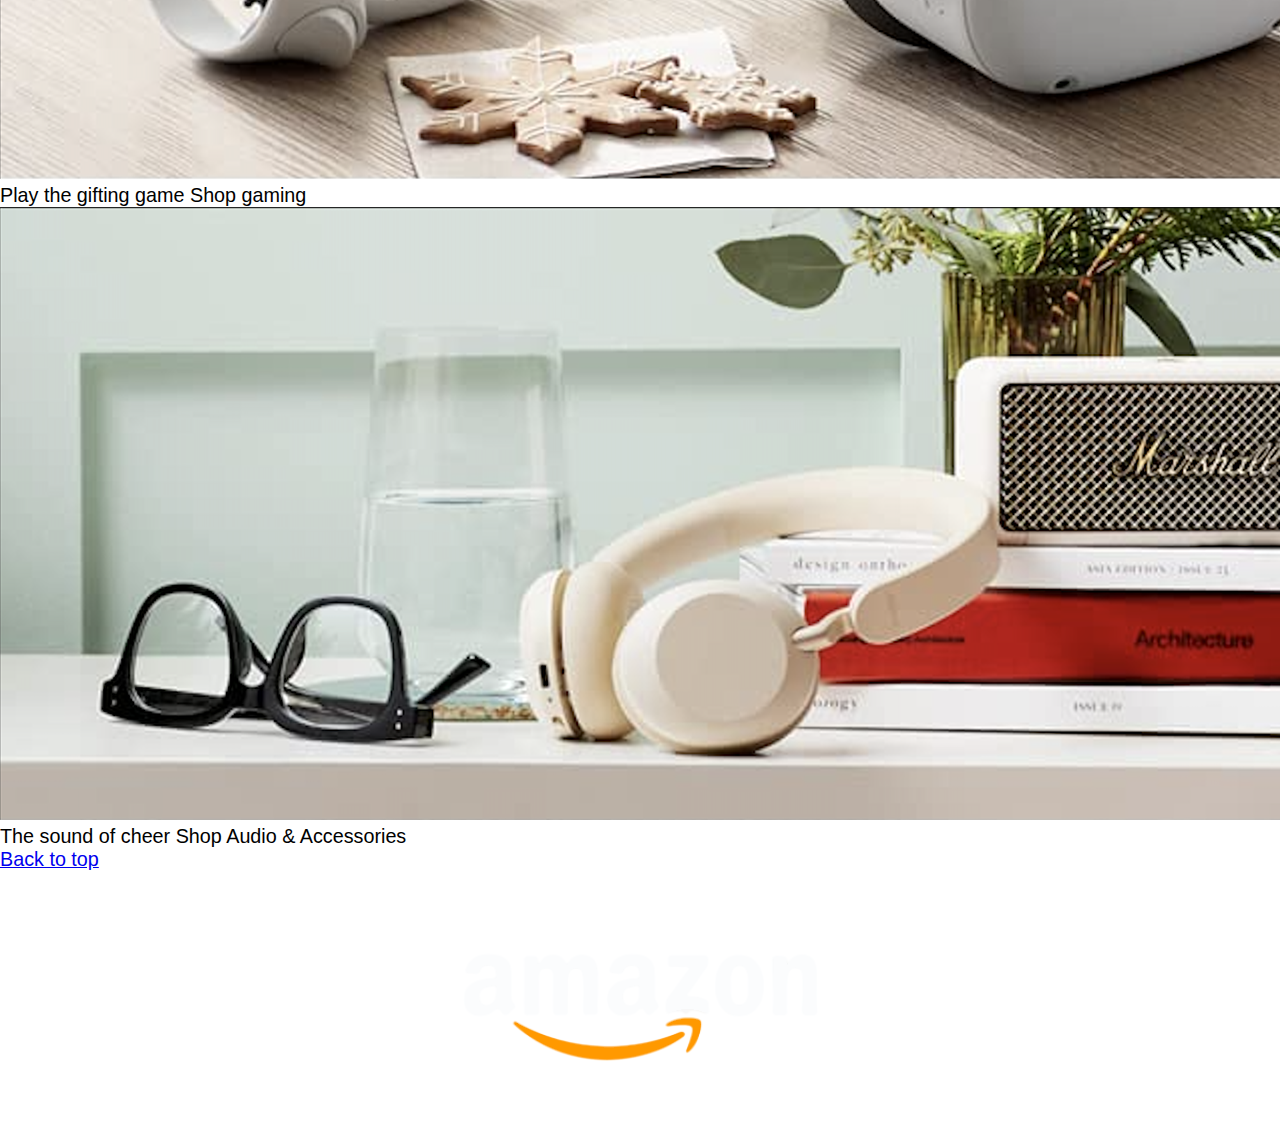
<file: s2/Progetto Settimanale/JS Exercises/Amazon Page/Amazon.html>
<!DOCTYPE html>
<html lang="en">
  <head>
    <meta charset="UTF-8" />
    <meta http-equiv="X-UA-Compatible" content="IE=edge" />
    <meta name="viewport" content="Amazon" />
    <link rel="stylesheet" href="assets/css/reset.css">
    <link rel="stylesheet" href="assets/css/style.css">
    <title>Amazon</title>
   
  </head>
  <body>
    <header class="w-100">
      <div class="sfondoscuro">
        <img src="assets/images/logo.png" />
      </div>

      <div class="sfondogrigio">
        <nav id="menu">
        <ul>
            <li><a href="#">All</a></li>
            <li><a href="#">Today's deals</a></li>
            <li><a href="#">Customer Service</a></li>
            <li><a href="#">Registry</a></li>
            <li><a href="#">Gift Cards</a></li>
            <li><a href="#">Sell</a></li>
        </ul>   
    </nav>

      </div>
    </header>
    <main>
      <div
        class="arancione testocentrato bianco marginbottom padding">
        <span>Shop All Holiday Gift Cards</span>
      </div>
      <div
        id="immaginedisfondo"
        class="marginbottom bianco testocentrato padding">
        <h1>Holiday Gift Guides</h1>
        <h3>Be a go-gifter</h3>
      </div>
      <div class="row">
        <div class="titolo1">
          <span class="title">Find the perfect gift</span>
          <span class="sottotitolo">Shop now</span>
        </div>

        <img class="img" src="assets/images/img_1.jpg" />
        <img class="img" src="assets/images/img_2.jpg" />
        <img class="img" src="assets/images/img_3.jpg" />
        <img class="img" src="assets/images/img_4.jpg" />
      </div>
      <div id="imaggine9">
        <img  src="assets/images/img_9.png" /></div>
        <span class="title">Play the gifting game</span>
        <span class="sottotitolo">Shop gaming</span>
      
      <div class="immagine">
        <img id="imaggine10" src="assets/images/img_10.png" />
        <span class="titolo2">The sound of cheer</span>
        <span class="sottotitolo">Shop Audio & Accessories</span>
      </div>
    </main>

    <footer>
      <div id="tornasu" class="sfondoscuro w-100">
        <a class="bianco" href="#">Back to top</a>
      </div>
      <div id="footer-logo" class="sfondoscuro w-100">
        <img src="assets/images/logo.png" />
      </div>
    </footer>
  </body>
</html>
</file>
<file: s1/g3/Esercizio/style css/Style.css>
.container {
text-align: center;
}

.container img {
    width: 400px;
    height: 90px;
}
.verde{
color: #065150;
text-align: center;
font-style: bold;
background-color: #fdfbf1;
}
.titolo1{
   text-align: center; 
   line-height: 200px; 
  }

.container2{
    width: 15s0px;
    height: 15s0px;
    display: flex;
    justify-content: center;
    align-items: center;
}
.titolo4{
text-align:center ;
color: #9d9d9d;
}

.hr2{
    
color: #002df8;
background: #002df8;
border: 0;
height: 1px;

}
#contenitore{
    width:800px;
    margin: 0 auto;
}
</file>
<file: s2/Progetto Settimanale/JS Exercises/Amazon Page/assets/css/style.css>
/* General settings */

* {
    box-sizing: border-box;
}

html {
    font-size: 65.0%;
}

body {
    font-family: Arial, Helvetica, sans-serif;
    font-size: 1.9rem;
    line-height: normal;
}

h1 {
    font-size: 3.0rem;
    font-weight: bold;
    margin-bottom: 25px;
}

h2 {
    font-size: 1.7rem;
    font-weight: bold;
}



#logo {
    padding: 9px 0 9px 30px;
    width: 150px;
}

#logo-container img {
    width: 100%;
}

#main-menu {
    padding-left: 10px;
}

#main-menu li {
    margin: 0;
    padding: 0;
    padding-left: 15px;
    display: inline-block;
}

#main-menu a {
    display: inline-block;
    margin-right: 10px;
    color: white;
    text-decoration: none;
    padding: 8px 0;
}

#main-menu a:hover {
    text-decoration: underline;
}

#main-menu a:last-of-type {
    margin-right: 0;
}

/* Main */

#orange-block {
    margin-bottom: 33px;
}

#first-block {
    height: 200px;
    background-image: url('../images/bg-image.png'), url('../images/bg-img.png');
    padding-top: 65px;
    margin-bottom: 33px;
}

.flex-item-h-image {
    flex-basis: 23.5%;
    height: 380px;
    border-radius: 20px;
}

.block {
    min-height: 450px;
    width: 100%;
    color: black;
    background-color: white;
    
}

.slogan {
    font-size: 2.3rem;
    margin-right: 17px; 
    color: black;
}

.slogan a {
    font-size: 1.7rem;
    font-weight: bold;
    color: #306166;
    text-decoration: none;
    
}

#find-the-perfect-gift {
    display: flex;
    align-items: end;
    min-height: 50px;
    padding: 14px 30px;
}

#play-the-gifting-game {
    display: flex;
    justify-content: center;
    align-items: end;
    margin-bottom: 33px;
}

#play-the-gifting-game p {
    margin-top: 3px;
    margin-right: 20px;
}


#h-images {
    display: flex;
    justify-content: space-between;
    align-items: end;
    padding: 0 30px 15px;
}

#image_1 {
    background-image: url('../images/img_1.jpg');
    background-size: cover;
    background-position: 25%;
}

#image_2 {
    background-image: url('../images/img_2.jpg');
    background-size: cover;
    background-position: 55%;
}

#image_3 {
    background-image: url('../images/img_3.jpg');
    background-size: cover;
    background-position: 42%;;
}

#image_4 {
    background-image: url('../images/img_4.jpg');
    background-size: cover;
    background-position: 55%;
}

#image_9 {
    background-image: url('../images/img_9.png');
    background-size: cover;
    background-position-y: 20%;
    margin-top: 33px;
}

#image_10 {
    background-image: url('../images/img_10.png');
    background-size: cover;
    background-position: 20%;
}

/* Footer */

#footer a {
    color: white;
}

#footer-logo {
    padding: 65px 0;
    display: flex;
    flex-direction: column;
    justify-content: center;
    align-items: center;
}

#back-to-top {
    padding: 15px 0;
    font-weight: bold;;
}

#footer img {
    width: 150px;
}


/* Classes for color, background-colors, margins, paddings and other style items */

.color-white {
    color: white;
}

.text-black {
    color: black;
}

.bg-light {
    background-color: #e9eced;
}

.bg-dark-blue {
    background-color: #293240;
}

.bg-light-blue {
    background-color: #3c4858;
}

.bg-orange {
    background-color: #e36e2f;
}

.text-center {
    text-align: center;
}

.capitalize {
    text-transform: capitalize;
}

.p-8 {
    padding: 8px;
}

.p-33{
    padding: 33px;
}

.lg-shadow {
    box-shadow: 5px 5px 4px rgba(213, 213, 213, .3);
}
</file>
<file: s1/progetto/esercizio settimanale/Style/style.css>
@import url('https://fonts.googleapis.com/css2?family=Open+Sans&display=swap');
/*immagini*/
img{
  max-width: 100%;
  max-width: 100%;
  text-align: center;
 ;
}
.immagini{
  background-color: black;
    text-align: left;
    padding-bottom: 70px;
    padding-top: 50px;
    
    }
    body{
    font-family: 'Open Sans', sans-serif;
    background-color: #FFFFFF;
    font-weight: 400;
    font-size: 1rem;
    line-height: 1.8rem;
  }
  .immagine2{
  border-radius: 70%;
  margin:40px;
  text-align: center;
  margin-bottom: auto;
  border-top: 10px; }
  
  .prossimeimmagini{
    border-top: 40px ;

  }
  #pc{
   width: 80%;
   height: 80%;
   border: 1px solid #cfcdcdd7; 
   margin-top: 60px;
   margin-right: 60px;
   margin-left: 60px;
   padding: 5px;
   border-radius: 2%;
  }

  
  /*h1*/
    h1{
    font-family: 'Open Sans', sans-serif;
     font-weight: 1000;
     margin-top: 30px;
    color: #2d9bca;
    font-size:2rem;
    line-height: 3rem;
    margin-bottom: 20px;
    text-align: center;
   }
   h2{
    font-family: 'Open Sans', sans-serif;
       font-weight: 1000;
       margin-top: 30px;
      color: #ffffff;
      font-size:2rem;
      line-height: 3rem;
      margin-bottom: 20px;
      text-align: center;
      margin-top: 30px;
    }
    
    
    #garantisce{
      background-color: #ed220d;
     background-size: contain;
      border-bottom: 10px;
      margin-top: 40px;
      padding-top: 30px;
    }
    #mesi{
      color: #ffffff;
      padding-bottom: 10px;
      font-style: italic;
    }
   .mario{
    color: #ffffff;
   }
    #paragrafi{
      margin: 15px;
      }
      #ultimep{
        margin-bottom:80px;
      }
    /*tasto*/
.btn{
    display: inline-block;
    text-align: center;
    white-space: nowrap;
    color: #FFFFFF;
    text-decoration: none;
    line-height: 1.2;
    font-weight: normal;
    font-family: sans-serif;
    font-size: 18px;
    background-color: #FF3826;
    border-radius: 9px;
    padding: 16px 37px;
    border: 1px solid #FFFFFF;
    cursor: pointer;
    text-align: center;
    margin: auto;
   }
   #contenitore{
    background-color: #FFFFFF;
   }
   #sfondo{
    background-image: url(../Img/banner.jpg);
     padding-top: 100px;
     padding-bottom: 100px;
   }
    /*paragrafo*/
   p{
    text-align: center;

   }
   #ultimemod{
   margin-bottom: 30px;
   }
   #fine
   {
  margin-top: 50px;
  background-color: #2d9bca;
  color: #ffffff;
  padding-top: 30px;
  text-decoration: none;
  text-align: center;
  padding-bottom: 40px;
  text-decoration: none;
}
.quasifine{
  background-color: #2d9bca;
  text-align: center;
  color: #ffffff;
  text-decoration: none;
}
</file>
